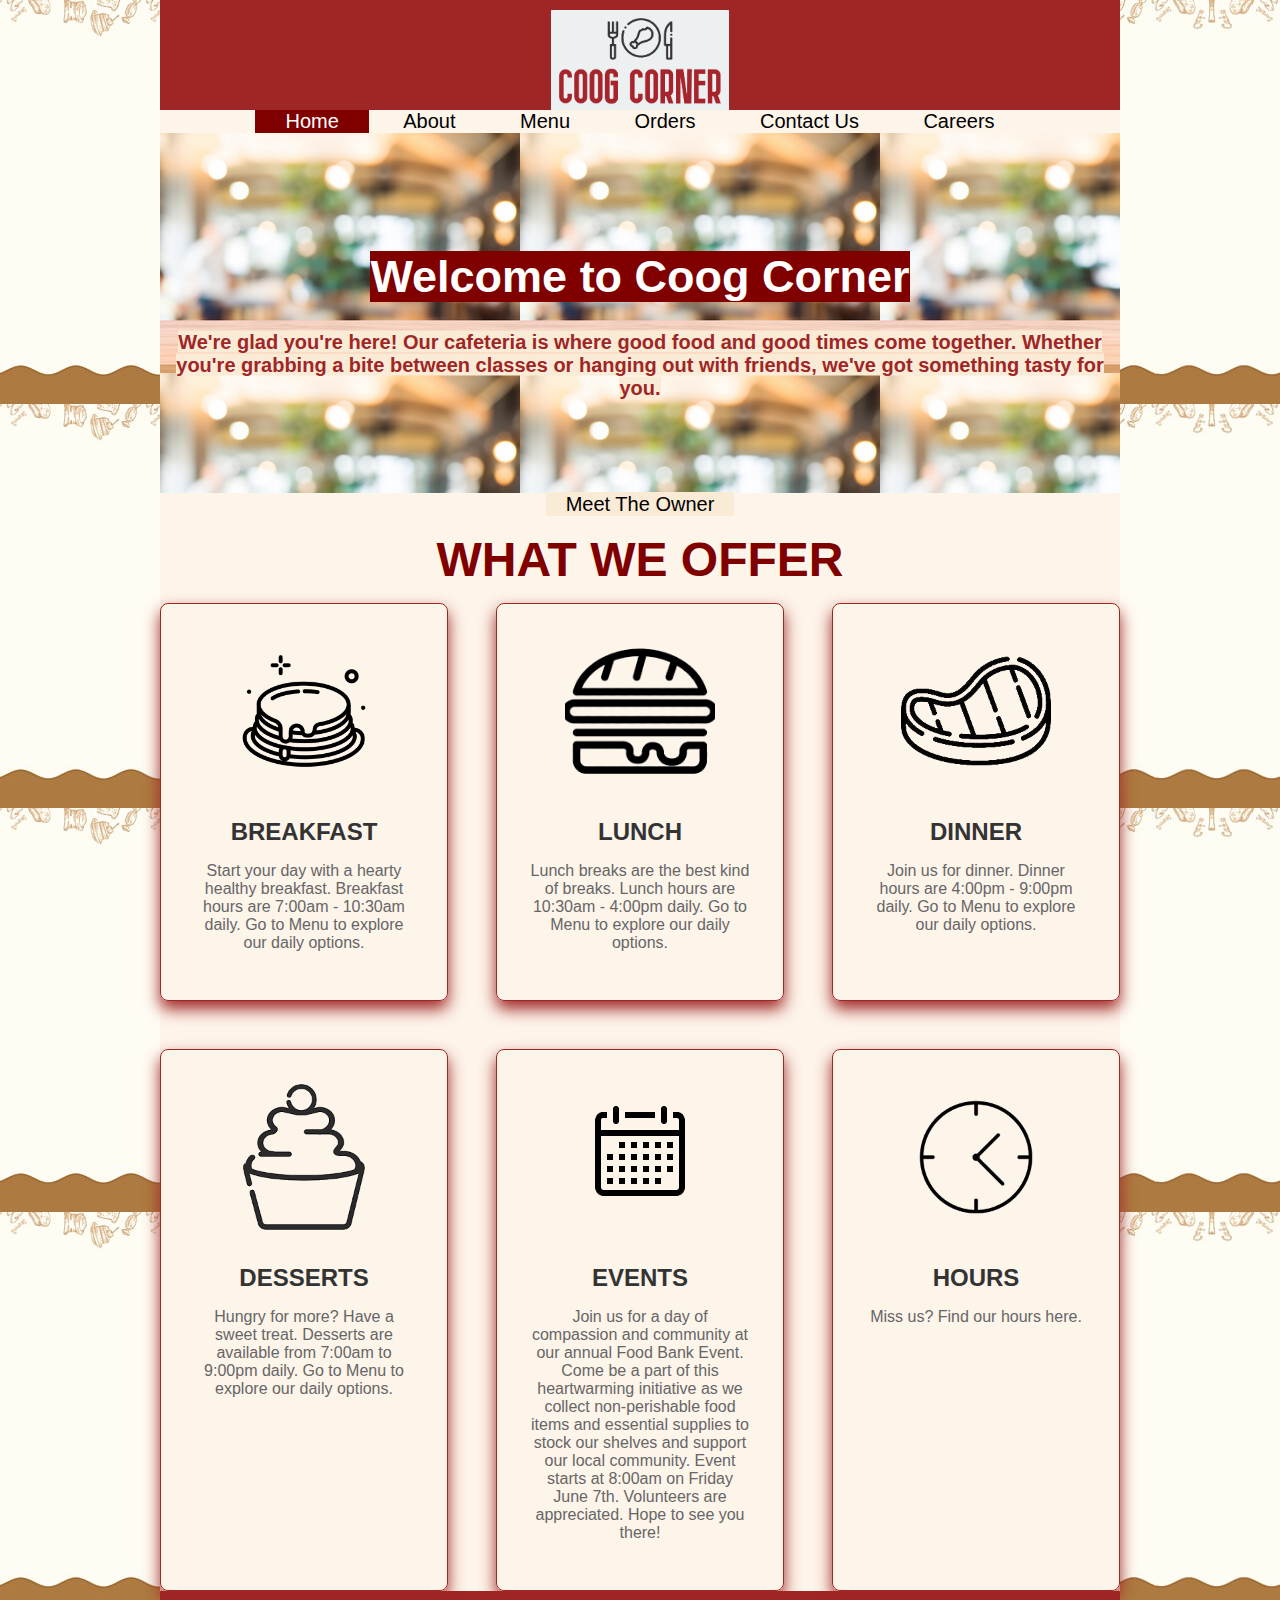
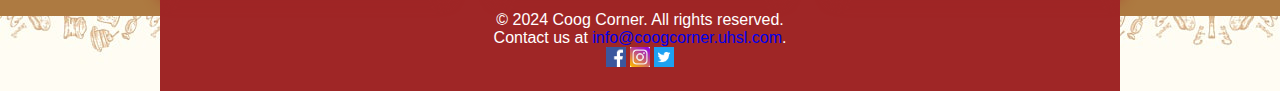
<file: index.html>
<!DOCTYPE html>
<html lang="en">
<head>
    <meta charset="UTF-8">
    <meta name="viewport" content="width=device-width, initial-scale=1.0">
    <title>Home</title>
    <link rel="stylesheet" href="style.css" />
    <style>
        .welcome{
            font-family: Arial, Helvetica, sans-serif;
            background-image: url(images/background3.png);
            height: 360px;
        }
        .welcome h1{
            color: white;
            font-size: 45px;
            position: relative;
            top: 40%;
            transform: translateY(-50%);
            
        }
        .welcome p{
            color:rgb(159, 38, 38);
            font-size: 20px;
            font-weight: bold;
            position: relative;
            top: 50%;
            transform: translateY(-50%);
        }

        .bio a{
            background-color: antiquewhite;
            float:center;
            margin-top: 30px;
            color: black;
            padding:1px 20px;
            font-size:20px;
        }
        .bio a:hover{
            background-color: maroon;
            color:antiquewhite;
        }
      
    </style>

</head>
<body background="images/background2.png" alt="background2">
    <div class="wrapper">

        <header>
            <image src="images/cafelogo.png" alt="cafe logo" 
            height="100">
        </header>
    <center>
        <div class="topnav">
            <a href="index.html" class="active">Home</a>
            <a href="about.html">About</a>
            <a href="menu.html">Menu</a>
            <a href="orders.html">Orders</a>
            <a href="contact.hmtl">Contact Us</a>
            <a href="careers.html">Careers</a>
        </div>

        <div class="welcome">
            <h1><span style="background-color: maroon;">Welcome to Coog Corner</h1>
            <p><span style="background-color: antiquewhite;">We're glad you're here! Our cafeteria is where good food and good times come together.
                 Whether you're grabbing a bite between classes or hanging out with friends, 
                 we've got something tasty for you.</p>
                 
        </div>

        <div class="bio">
            <a href="owner.html">Meet The Owner</a>
        </div>
<!-----------------------------------Specialties-------------------------------------------->    
        <section class="speciality" id="speciality">
            <h1 class="heading" > WHAT WE OFFER</h1>

            <div class="box-container">

                <div class="box">
                    <img class="image" src="images/breakfast1.png" alt="">
                    <div class="content">
                        <img src="images/special1.png" alt="">
                        <h3>BREAKFAST</h3>
                        <P>Start your day with a hearty healthy breakfast. Breakfast hours are 7:00am - 10:30am daily.
                            Go to Menu to explore our daily options.
                        </P>
                    </div>
                </div>
            


                <div class="box">
                    <img class="image" src="images/lunch1.png" alt="">
                    <div class="content">
                        <img src="images/special2.png" alt="">
                        <h3>LUNCH</h3>
                        <P>Lunch breaks are the best kind of breaks. Lunch hours are 10:30am - 4:00pm daily.
                            Go to Menu to explore our daily options.
                        </P>
                    </div>
                </div>
         
       

                <div class="box">
                    <img class="image" src="images/dinner3.png" alt="">
                    <div class="content">
                        <img src="images/special3.png" alt="">
                        <h3>DINNER</h3>
                        <P>Join us for dinner. Dinner hours are 4:00pm - 9:00pm daily.
                            Go to Menu to explore our daily options.
                        </P>
                    </div>
                </div>
           
           

                <div class="box">
                    <img class="image" src="images/dessert1.png" alt="">
                    <div class="content">
                        <img src="images/special5.png" alt="">
                        <h3>DESSERTS</h3>
                        <P>Hungry for more? Have a sweet treat. Desserts are available from 7:00am to 9:00pm daily.
                            Go to Menu to explore our daily options.
                        </P>
                    </div>
                </div>
            


                <div class="box">
                    <img class="image" src="images/foodbank.png" alt="">
                    <div class="content">
                        <img src="images/special4.png" alt="">
                        <h3>EVENTS</h3>
                        <P>Join us for a day of compassion and community at our annual Food Bank Event.
                            Come be a part of this heartwarming initiative as we collect non-perishable 
                            food items and essential supplies to stock our shelves and support our local community.
                            Event starts at 8:00am on Friday June 7th. Volunteers are appreciated. Hope to see you there!
                        </P>
                    </div>
                </div>
            

                <div class="box">
                    <img class="image" src="images/opensign.png" alt="">
                    <div class="content">
                        <img src="images/special6.png" alt="">
                        <h3>HOURS</h3>
                        <P>Miss us? Find our hours here.
                        </P>
                    </div>
                </div>

            </div>
            
        </section>
    </center>

 <!--<section id="hours">
        <h1>Hours of Operation</h1>
        <table width: 500%>
            <tr>
                <td>Monday: 7am - 9pm</td>
                <td>Friday: 7am - 9pm</td>
            </tr>
            <tr>
                <td>Tuesday: 7am - 9pm</td>
                <td>Saturday: 7am - 9pm</td>
            </tr>
            <tr>
                <td>Wednesday: 7am - 9pm</td>
                <td>Sunday: 10am - 7pm</td>
            </tr>
            <tr>
                <td>Thursday: 7am - 9pm</td>
            </tr>
        </table>
    </section> -->
    <footer>
        <p>&copy; 2024 Coog Corner. All rights reserved.</p>
        <p>Contact us at <a href="mailto:info@coogcorner.uhsl.com">info@coogcorner.uhsl.com</a>.</p>
        <a href="https://www.facebook.com/"> <img src="images/facebook.png" alt="facebook" style ="width:20px;height:20px;" ></a>
        <a href="https://www.instagram.com/"> <img src="images/instagram.png" alt="facebook" style ="width:20px;height:20px;" ></a>
        <a href="https://twitter.com/?lang=en"> <img src="images/twitter.png" alt="facebook" style ="width:20px;height:20px;" ></a>
    </footer>

    
    </div>

</body>
</html>
</file>
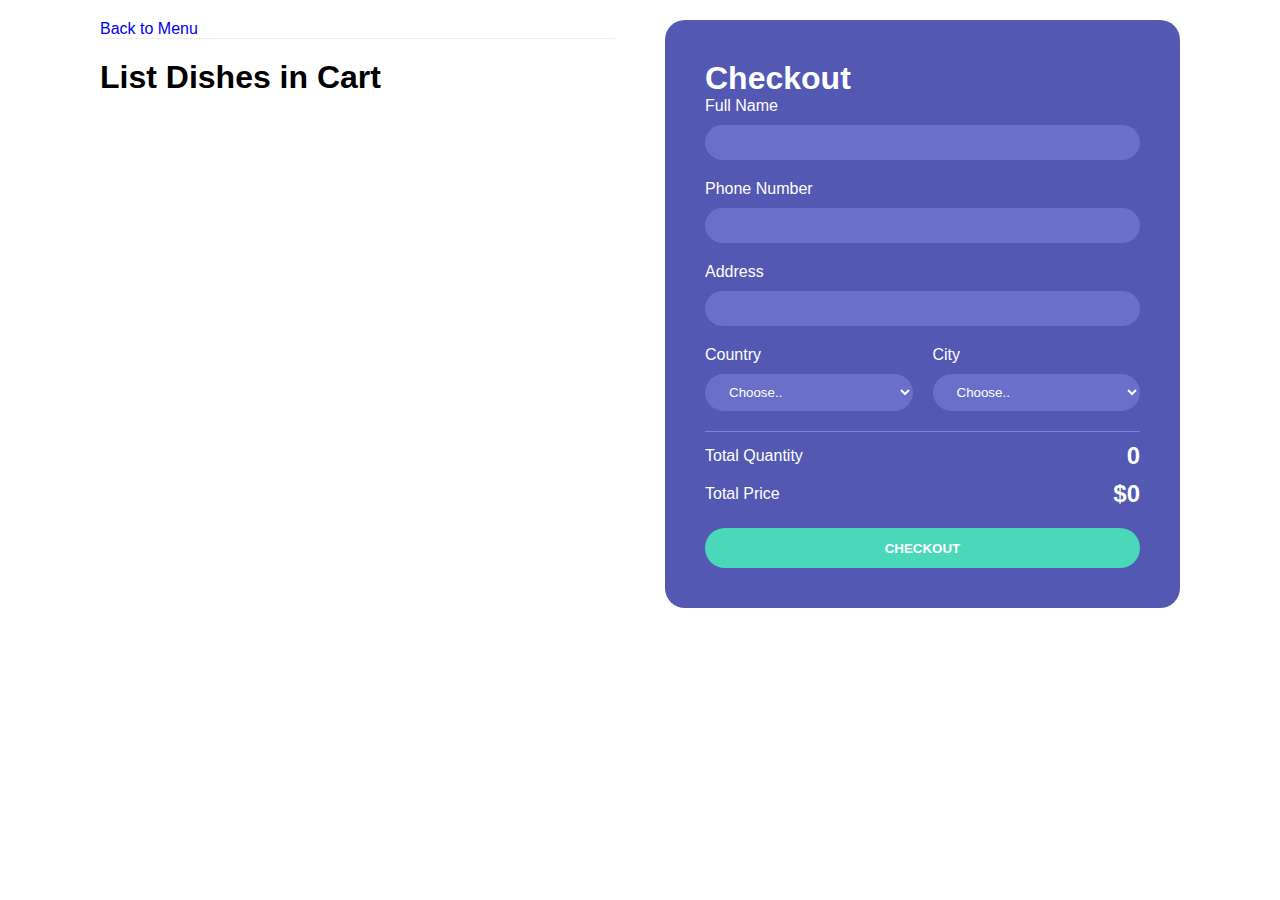
<file: checkout.html>
<!DOCTYPE html>
<html lang="en">
<head>
    <meta charset="UTF-8">
    <meta name="viewport" content="width=device-width, initial-scale=1.0">
    <title>Document</title>
    <link rel="stylesheet" href="style.css">
    <style>
        .list .item img{
            width: 100%;
            height: 100%;
        }
    </style>
</head>
<body>
    
<div class="container">
    <div class="checkoutLayout">

        
        <div class="returnCart">
            <a href="/">Back to Menu</a>
            <h1>List Dishes in Cart</h1>
            <div class="list">

                <div class="item">
                    <img src="images/breakfast1.png">
                    <div class="info">
                        <div class="name">French Toasts</div>
                        <div class="price">$12/1 plate</div>
                    </div>
                    <div class="quantity">5</div>
                    <div class="returnPrice">$433.3</div>
                </div>

            </div>
        </div>


        <div class="right">
            <h1>Checkout</h1>

            <div class="form">
                <div class="group">
                    <label for="name">Full Name</label>
                    <input type="text" name="name" id="name">
                </div>
    
                <div class="group">
                    <label for="phone">Phone Number</label>
                    <input type="text" name="phone" id="phone">
                </div>
    
                <div class="group">
                    <label for="address">Address</label>
                    <input type="text" name="address" id="address">
                </div>
    
                <div class="group">
                    <label for="country">Country</label>
                    <select name="country" id="country">
                        <option value="">Choose..</option>
                        <option value="">Kingdom</option>
                    </select>
                </div>
    
                <div class="group">
                    <label for="city">City</label>
                    <select name="city" id="city">
                        <option value="">Choose..</option>
                        <option value="">London</option>
                    </select>
                </div>
            </div>
            <div class="return">
                <div class="row">
                    <div>Total Quantity</div>
                    <div class="totalQuantity">70</div>
                </div>
                <div class="row">
                    <div>Total Price</div>
                    <div class="totalPrice">$900</div>
                </div>
            </div>
            <button class="buttonCheckout">CHECKOUT</button>
            </div>
    </div>
</div>


<script src="checkout.js"></script>

</body>
</html>
</file>
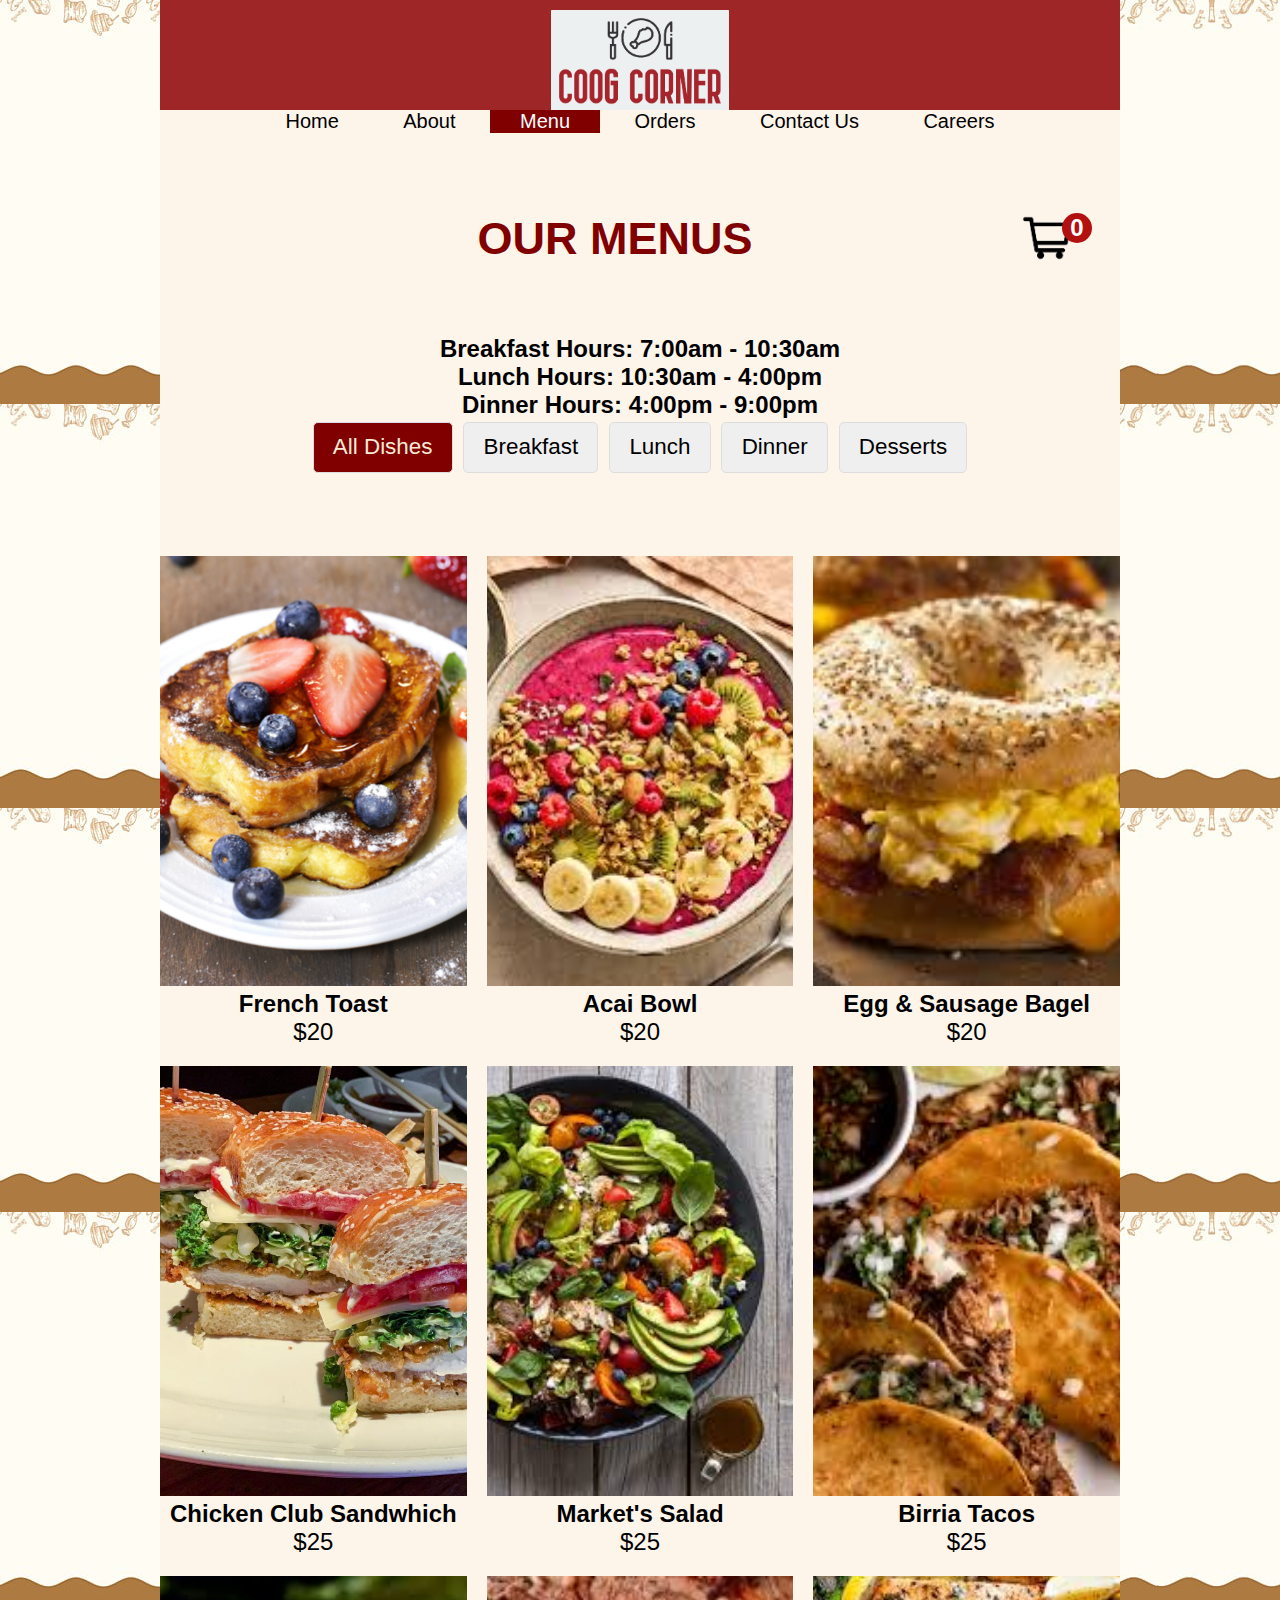
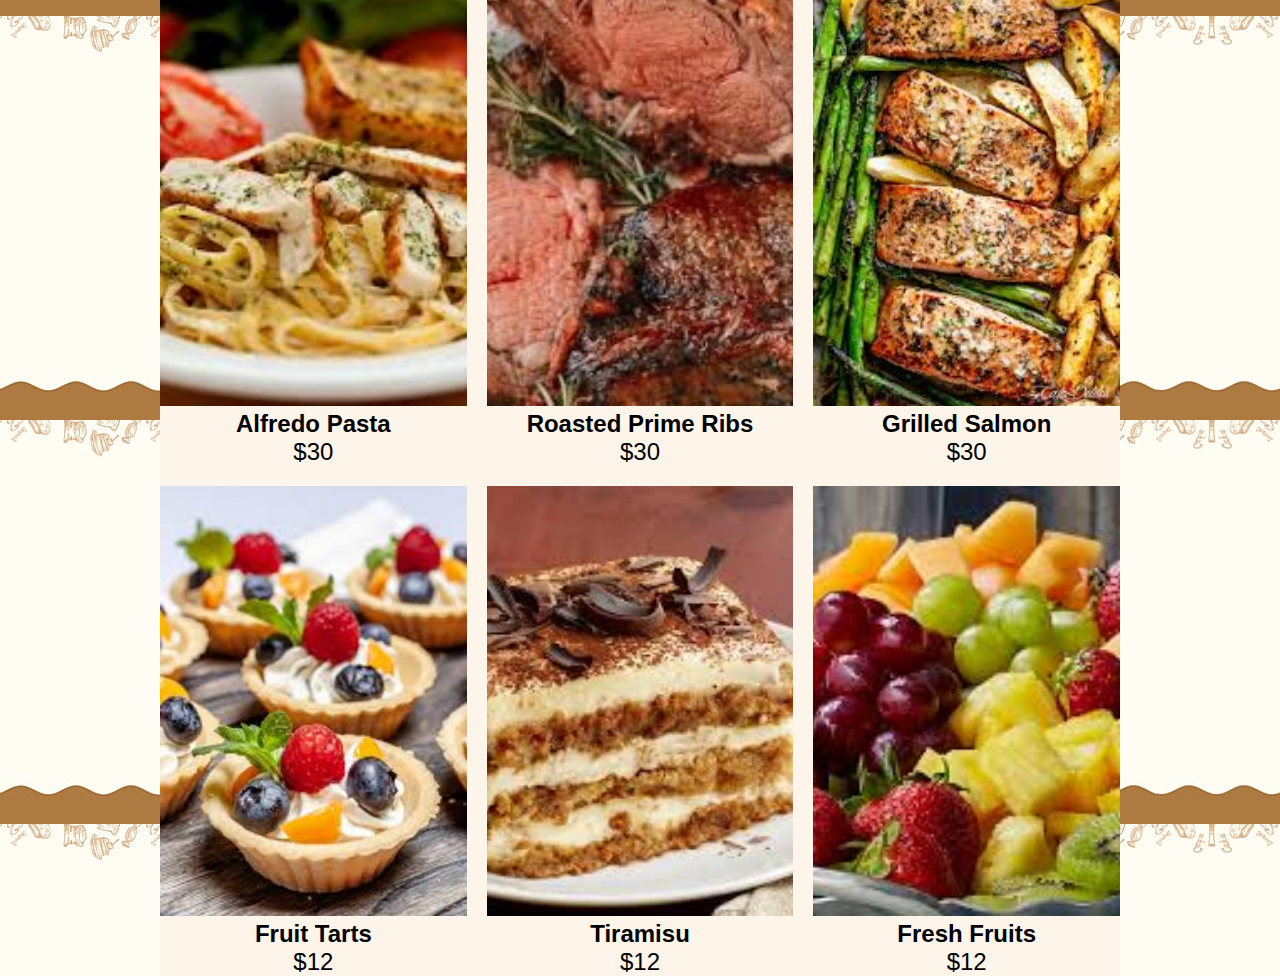
<file: menu.html>
<!DOCTYPE html>
<html lang="en">
<head>
    <meta charset="UTF-8">
    <meta name="viewport" content="width=device-width, initial-scale=1.0">
    <title>Menu</title>
    <link rel="stylesheet" href="style.css">
    <style>
        body{
            font-family: monospace;
            overflow-x: hidden;
            font-synthesis: 15px;
    }
        a{
            text-decoration: none;
    }
    </style>
</head>
<body background="images/background2.png" alt="background2">
    <div class="wrapper">
        <header>
            <image src="images/cafelogo.png" alt="cafe logo" 
            height="100">
        </header>
        
        <center>
            <div class="topnav">
                <a href="index.html">Home</a>
                <a href="about.html">About</a>
                <a href="menu.html" class="active">Menu</a>
                <a href="orders.html">Orders</a>
                <a href="contact.hmtl">Contact Us</a>
                <a href="careers.html">Careers</a>
            </div>
            <section id="menu">
                <div class="container_cart">
                    <div class="iconCart">
                        <img src="images/cart.png">
                        <div class="totalQuantity">0</div>
                    </div>
                <h1 style="padding-bottom: 70px; font-size: 45px; color:maroon">OUR MENUS</h1>
                <h2>Breakfast Hours: 7:00am - 10:30am</h2>
                <h2>Lunch Hours: 10:30am - 4:00pm</h2>
                <h2>Dinner Hours: 4:00pm - 9:00pm</h2>
                <div class="menu-container">
                    <button type="button" class="btn-cat active_btn" data-id="all">All Dishes</button>
                    <button type="button" class="btn-cat" data-id="Breakfast">Breakfast</button>
                    <button type="button" class="btn-cat" data-id="Lunch">Lunch</button>
                    <button type="button" class="btn-cat" data-id="Dinner">Dinner</button>
                    <button type="button" class="btn-cat" data-id="Desserts">Desserts</button>

                </div>
            </section>

            <div class="listProduct">

                <div class="item">
                    <img src="images/breakfast1.png" alt="">
                    <h2>French Toasts</h2>
                    <div class="price">$20</div>
                    <button>Add To Cart</button>
                </div>

            </div>
        </div>
    </center>

        <div class="cart">
            <h2>
                CART
            </h2>

            <div class="listCart">


                <div class="item">
                    <img src="images/breakfast1.png">
                    <div class="content">
                        <div class="name">French Toasts</div>
                        <div class="price">$20 / 1 platet</div>
                    </div>
                    <div class="quantity">
                        <button>-</button>
                        <span class="value">3</span>
                        <button>+</button>
                    </div>
                </div>


            </div>

            <div class="buttons">
                <div class="close">
                    CLOSE
                </div>
                <div class="checkout">
                    <a href="checkout.html">CHECKOUT</a>
                </div>
            </div>
        </div>
    </div>

    <script src="app.js"></script>
    
</body>
</html>
</file>
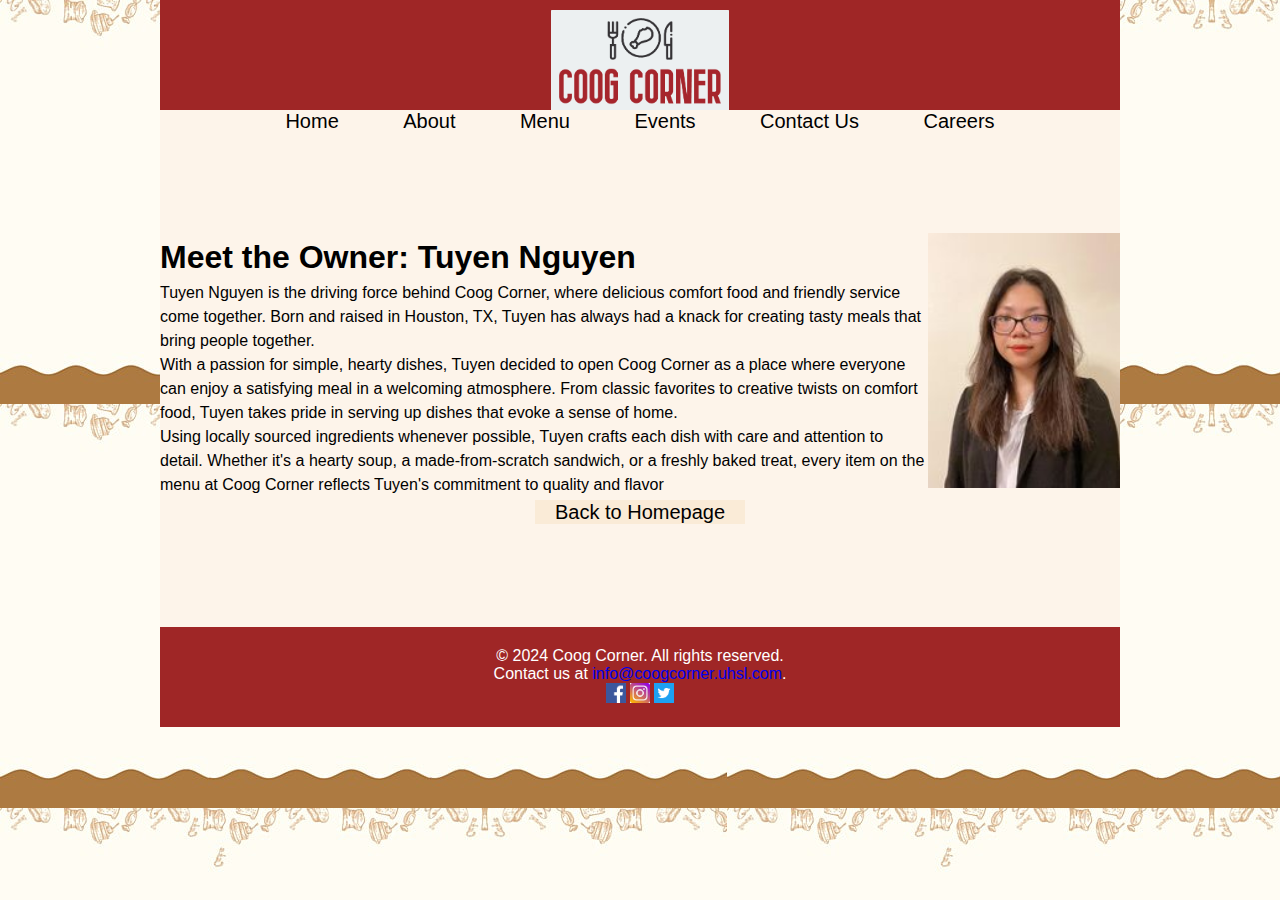
<file: owner.html>
<!DOCTYPE html>
<html lang="en">
<head>
    <meta charset="UTF-8">
    <meta name="viewport" content="width=device-width, initial-scale=1.0">
    <title>Owner's Page</title>
    <link rel="stylesheet" href="style.css" />
    <style type="text/css">
        .img_own {
            float: right;
            width: 20%;
        }
        .main {
            margin-top: 100px;
            margin-bottom: 100px;
            font-family: Arial, Helvetica, sans-serif;
            line-height: 1.5;
            width: 100%;
            left: 15%;
        }
        .bio a{
            background-color: antiquewhite;
            float:center;
            color: black;
            padding:1px 20px;
            font-size:20px;
        }
        .bio a:hover{
            background-color: maroon;
            color:antiquewhite;
        }

    </style>
</head>
<body background="images/background2.png" alt="background2">
    <div class="wrapper">
        
        <header>
            <image src="images/cafelogo.png" alt="cafe logo" 
            height="100">
        </header>

    <center>
        <div class="topnav">
            <a href="index.html" >Home</a>
            <a href="about.html" >About</a>
            <a href="menu.html">Menu</a>
            <a href="events.html">Events</a>
            <a href="contact.hmtl">Contact Us</a>
            <a href="careers.html">Careers</a>
        </div>
    </center>

    <div class="main">
        <image class="img_own" src="images/owner.png" alt="owner">
        <h1>Meet the Owner: Tuyen Nguyen</h1>
        <p>
            Tuyen Nguyen is the driving force behind Coog Corner, where delicious comfort 
            food and friendly service come together. Born and raised in Houston, TX, Tuyen 
            has always had a knack for creating tasty meals that bring people together.
        </p>
        <p>
            With a passion for simple, hearty dishes, Tuyen decided to open Coog Corner as a place
            where everyone can enjoy a satisfying meal in a welcoming atmosphere. From classic favorites 
            to creative twists on comfort food, Tuyen takes pride in serving up dishes that evoke a sense of home.
        </p>
        <p>
            Using locally sourced ingredients whenever possible, Tuyen crafts each dish with care 
            and attention to detail. Whether it's a hearty soup, a made-from-scratch sandwich, or a 
            freshly baked treat, every item on the menu at Coog Corner reflects Tuyen's commitment to quality and flavor
        </p>

        <div class="bio">
            <center>
            <a href="index.html">Back to Homepage</a>
            </center>
        </div>

    </div>
    
    <footer>
        <p>&copy; 2024 Coog Corner. All rights reserved.</p>
        <p>Contact us at <a href="mailto:info@coogcorner.uhsl.com">info@coogcorner.uhsl.com</a>.</p>
        <a href="https://www.facebook.com/"> <img src="images/facebook.png" alt="facebook" style ="width:20px;height:20px;" ></a>
        <a href="https://www.instagram.com/"> <img src="images/instagram.png" alt="facebook" style ="width:20px;height:20px;" ></a>
        <a href="https://twitter.com/?lang=en"> <img src="images/twitter.png" alt="facebook" style ="width:20px;height:20px;" ></a>
    </footer>
        
    </div>

    
</body>
</html>
</file>
<file: style.css>
*{
    font-family: 'Nunito', sans-serif;
    margin: 0; padding: 0;
    box-sizing: border-box;
    outline: none; border: none;
    text-decoration: none;
    transition: all .2s linear;
}
.wrapper {
    background-color: rgb(253, 244, 234);
    width: 100%;
    max-width: 960px;
    margin: 0 auto;
}
.container {
    max-width: 1440px;
    margin: 0 auto;
    padding: 0 80px;
}
body{
    font-family: monospace;
}
/*---------header & nav--------------------------*/
header {
    background: rgb(159, 38, 38);
    text-align: center;
    height: 110px;
    padding: 10px 0;
}
.topnav{
    background-color: rgb(253, 244, 234);
    overflow: hidden;
}
.topnav a{
    float:center;
    color: black;
    padding:16px 30px;
    font-size:20px;
}
.topnav a:hover{
    background-color: maroon;
    color:antiquewhite;
}
.topnav a.active{
    background-color: maroon;
    color:#fff;
}
/*---------Specialities Hompage-------------------------*/
.heading{
    text-align: center;
    font-size: 3rem;
    padding: 1rem;
    color: maroon;
}
.speciality .box-container{
    display: flex;
    flex-wrap: wrap;
    gap: 1.5rem;
    display: grid;
    grid-template-columns: repeat(3,1fr);
    grid-gap: 3rem;
}
.speciality .box-container .box{
    flex: 1 1 30rem;
    position: relative;
    overflow: hidden;
    box-shadow: 0 .5rem 1rem rgb(159, 38, 38);
    border: .1rem solid rgb(159, 38, 38);
    cursor: pointer;
    border-radius: .5rem;
}
.speciality .box-container .box .image{
    height: 100%;
    width: 100%;
    object-fit: cover;
    position: absolute;
    top: -100%; left:0;
}
.speciality .box-container .box .content{
    text-align: center;
    padding: 2rem;
}
.speciality .box-container .box .content img{
    display: block;
    width: 150px;
    height: 150px;
    object-fit: cover;
    margin-left: auto; margin-right: auto;
    margin-bottom: 2rem;
    cursor: pointer;
    transition: all 0.5s ease-in-out;
}
.speciality .box-container .box .content h3{
    font-size: 1.5rem;
    color: #333;
}
.speciality .box-container .box .content p{
    font-size: 1rem;
    color: #666;
    padding:1rem 0;
}
.speciality .box-container .box:hover .image{
    top:0;
}

/*-------------------Menu Page format----------------*/
#menu{
    padding: 5rem 0;
}
.menu-container{
    margin: 4 rem 0;
    width: 100%;
    display: inline-block;
    color:aliceblue;
    text-align: center;
}
.btn-cat {
    padding: 0.7rem 1.2rem;
    cursor: pointer;
    margin: 0.2rem;
    border: 1px solid #ddd;
    font-size: 1.4rem;
    border-radius: 5px;
    transition: all 0.5s ease-in-out;
}
.btn-cat:hover,.active_btn{
    background-color: maroon;
    color:antiquewhite;
}
.container_cart{
    width: 1200px;
    margin: auto;
    max-width: 90%;
    transition: transform 1s;
}
.container_cart .iconCart{
    position: relative;
    float: right;
    z-index: 1;
    cursor: pointer;
}
.container_cart .iconCart img{
    width: 50px;
}
.container_cart .totalQuantity{
    position: absolute;
    top: 0;
    right: 0;
    font-size: x-large;
    background-color: #b31010;
    width: 30px;
    height: 30px;
    color: #fff;
    font-weight: bold;
    display: flex;
    justify-content: center;
    align-items: center;
    border-radius: 50%;
    transform: translateX(20px);
}
.listProduct{
    display: grid;
    grid-template-columns: repeat(3, 1fr);
    gap: 20px;
}
.listProduct .item img{
    width: 100%;
        height: 430px;
    object-fit: cover;
}
.listProduct .item{
    position: relative;
}
.listProduct .item h2{
    font-weight: 700;
    font-size: x-large;
}
.listProduct .item .price{
    font-size: x-large;
}

.listProduct .item button{
    position: absolute;
    top: 50%;
    left: 50%;
    background-color: #e6572c;
    color: #fff;
    width: 50%;
    border: none;
    padding: 20px 30px;
    box-shadow: 0 10px 50px #000;
    cursor: pointer;
    transform: translateX(-50%) translateY(100px);
    opacity: 0;
}
.listProduct .item:hover button{
    transition:  0.5s;
    opacity: 1;
    transform: translateX(-50%) translateY(0);
}
.cart{
    color: #fff;
    position: fixed;
    width: 400px;
    max-width: 80vw;
    height: 100vh;
    background-color: #0E0F11;
    top: 0px;
    right: -100%;
    display: grid;
    grid-template-rows: 50px 1fr 50px;
    gap: 20px;
    transition: right 1s;
}

.cart .buttons .checkout{
    background-color: #E8BC0E;
    color: #000;
}
.cart h2{
    color: #E8BC0E;
    padding: 20px;
    height: 30px;
    margin: 0;
}


.cart .listCart .item{
    display: grid;
    grid-template-columns: 50px 1fr 70px;
    align-items: center;
    gap: 20px;
    margin-bottom: 20px;
    
}
.cart .listCart img{
    width: 100%;
    height: 70px;
    object-fit: cover;
    border-radius: 10px;
}
.cart .listCart .item .name{
    font-weight: bold;
}
.cart .listCart .item .quantity{
    display: flex;
    justify-content: end;
    align-items: center;
}
.cart .listCart .item .quantity span{
    display: block;
    width: 50px;
    text-align: center;
}

.cart .listCart{
    padding: 20px;
    overflow: auto;
}
.cart .listCart::-webkit-scrollbar{
    width: 0;
}

.cart .buttons{
    display: grid;
    grid-template-columns: repeat(2, 1fr);
    text-align: center;
}
.cart .buttons div{
    background-color: #000;
    display: flex;
    justify-content: center;
    align-items: center;
    font-weight: bold;
    cursor: pointer;
}
.cart .buttons a{
    color: #fff;
    text-decoration: none;
}
.checkoutLayout{
    display: grid;
    grid-template-columns: repeat(2, 1fr);
    gap: 50px;
    padding: 20px;
}
.checkoutLayout .right{
    background-color: #5358B3;
    border-radius: 20px;
    padding: 40px;
    color: #fff;
}
.checkoutLayout .right .form{
    display: grid;
    grid-template-columns: repeat(2, 1fr);
    gap: 20px;
    border-bottom: 1px solid #7a7fe2;
    padding-bottom: 20px;
}
.checkoutLayout .form h1,
.checkoutLayout .form .group:nth-child(-n+3){
    grid-column-start: 1;
    grid-column-end: 3;
}
.checkoutLayout .form input, 
.checkoutLayout .form select
{
    width: 100%;
    padding: 10px 20px;
    box-sizing: border-box;
    border-radius: 20px;
    margin-top: 10px;
    border:none;
    background-color: #6a6fc9;
    color: #fff;
}
.checkoutLayout .right .return .row{
    display: flex;
    justify-content: space-between;
    align-items: center;
    margin-top: 10px;
}
.checkoutLayout .right .return .row div:nth-child(2){
    font-weight: bold;
    font-size: x-large;
}
.buttonCheckout{
    width: 100%;
    height: 40px;
    border: none;
    border-radius: 20px;
    background-color: #49D8B9;
    margin-top: 20px;
    font-weight: bold;
    color: #fff;


}
.returnCart h1{
    border-top: 1px solid #eee;  
    padding: 20px 0;
}
.returnCart .list .item img{
    height: 80px;
}
.returnCart .list .item{
    display: grid;
    grid-template-columns: 80px 1fr  50px 80px;
    align-items: center;
    gap: 20px;
    margin-bottom: 30px;
    padding: 0 10px;
    box-shadow: 0 10px 20px #5555;
    border-radius: 20px;
}
.returnCart .list .item .name,
.returnCart .list .item .returnPrice{
    font-size: large;
    font-weight: bold;
}


/*---------footer style--------------------------*/
footer {
    text-align: center;
    padding: 20px 0;
    background: rgb(159, 38, 38);
    color: #fff;
}
</file>
